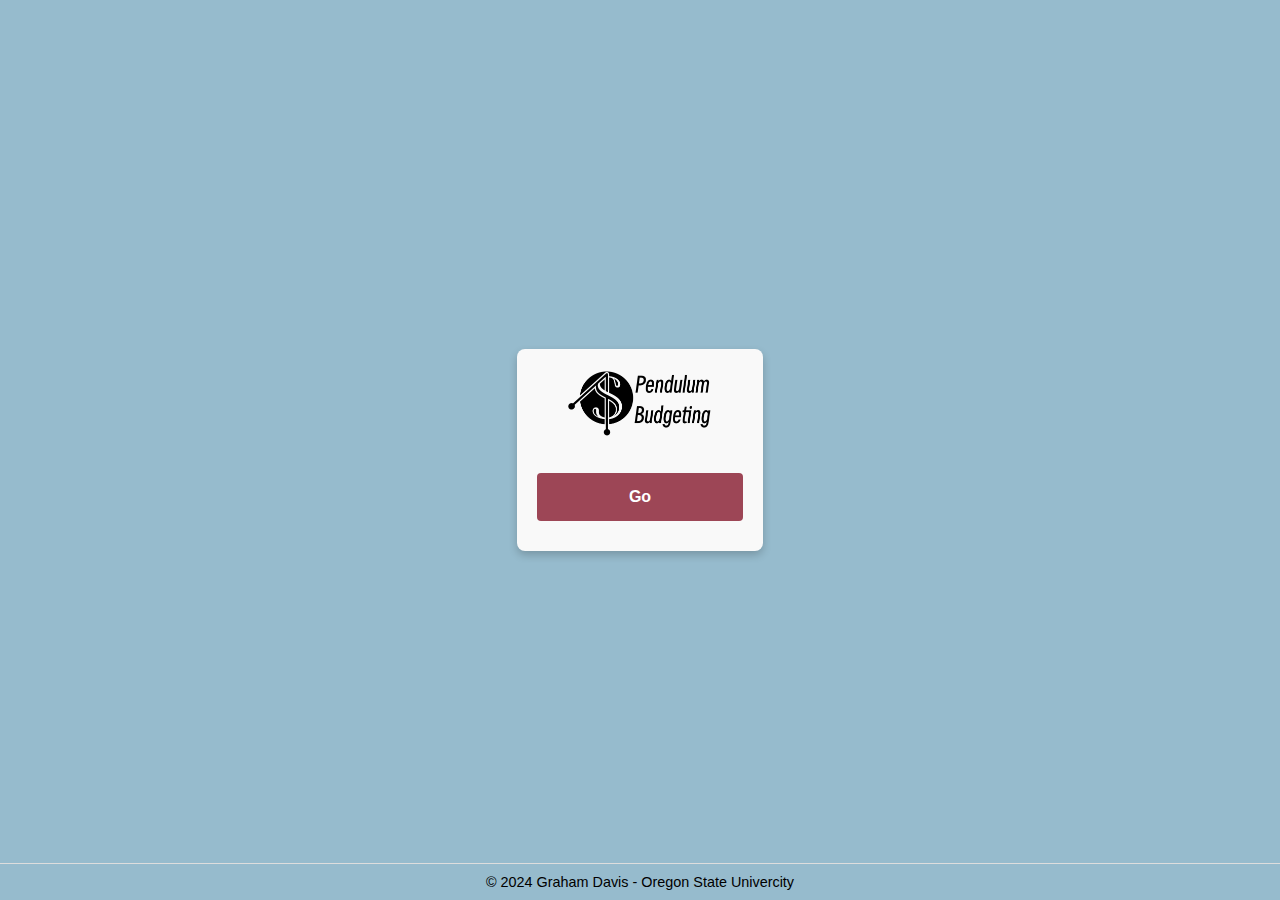
<file: HW5/index.html>
<!DOCTYPE html>
<html>
<head>
  <meta charset='utf-8'>
  <meta http-equiv='X-UA-Compatible' content='IE=edge'>
  <title>Pendulum</title>
  <meta name='viewport' content='width=device-width, initial-scale=1'>
  <link rel='stylesheet' type='text/css' media='screen' href='app.css'>
  <script src="app.js"></script>
</head>

<body>
  <div class="center-container">
      <img src="Images/LogoWithText.png" alt="Logo not found" class="logo">
      <button onclick="window.location.href='signup.html'">Go</button>
  </div>

  <footer>
    <p>&copy; 2024 Graham Davis - Oregon State Univercity</p>
  </footer>
  
</body>
</html>
</file>
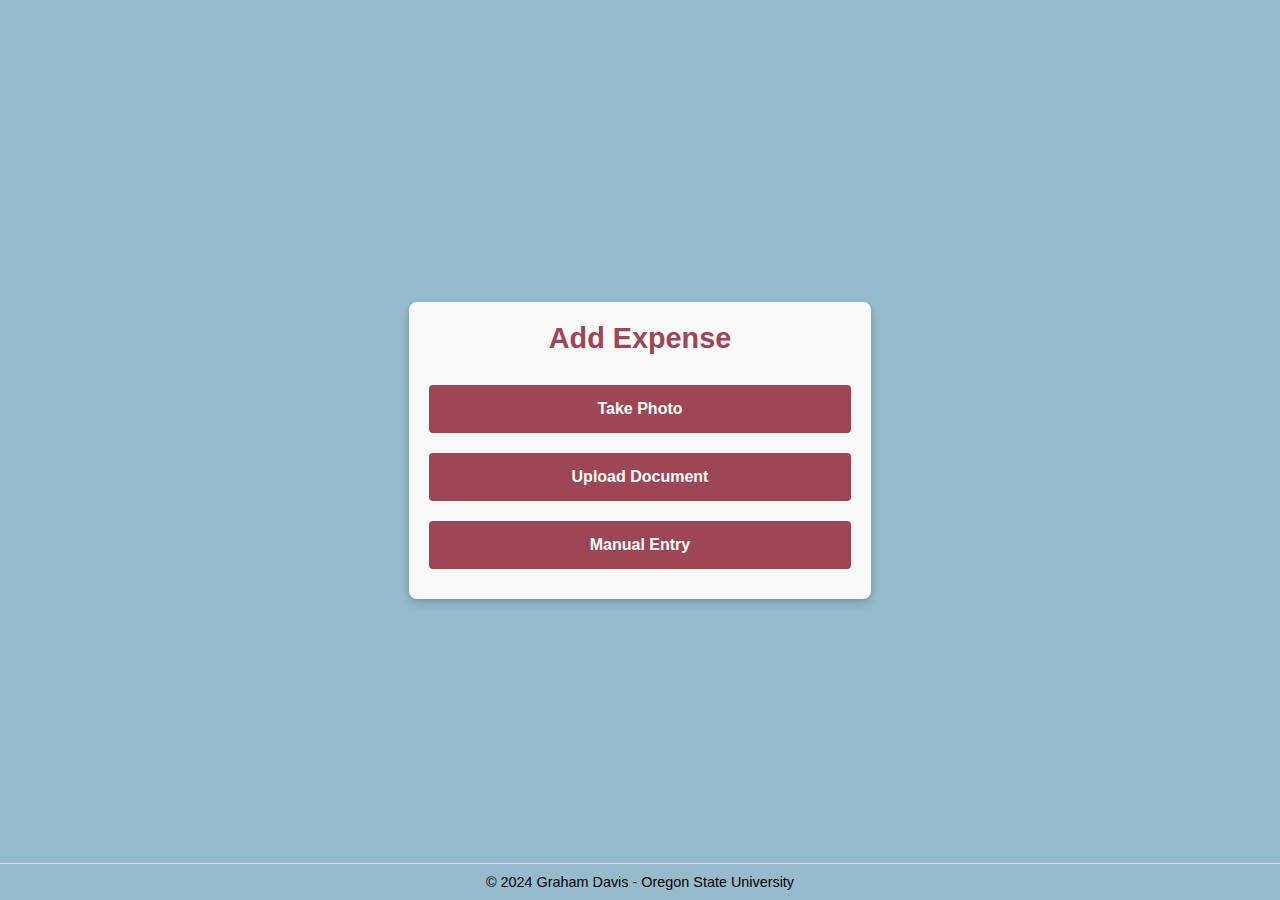
<file: HW5/addexpense.html>
<!DOCTYPE html>
<html lang="en">
<head>
    <meta charset="UTF-8">
    <meta name="viewport" content="width=device-width, initial-scale=1.0">
    <title>Pendulum App - Add Expense</title>
    <link rel="stylesheet" href="app.css">
</head>
<body>
    <div class="center-container">
        <h2>Add Expense</h2>
        
        <!-- Expense Entry Buttons -->
        <button onclick="takePhoto()">Take Photo</button>
        <button onclick="uploadDocument()">Upload Document</button>
        <button onclick="window.location.href='manualentry.html'">Manual Entry</button>
    </div>
    
    <footer>
        <p>&copy; 2024 Graham Davis - Oregon State University</p>
    </footer>
    <script src="app.js"></script>
</body>
</html>
</file>
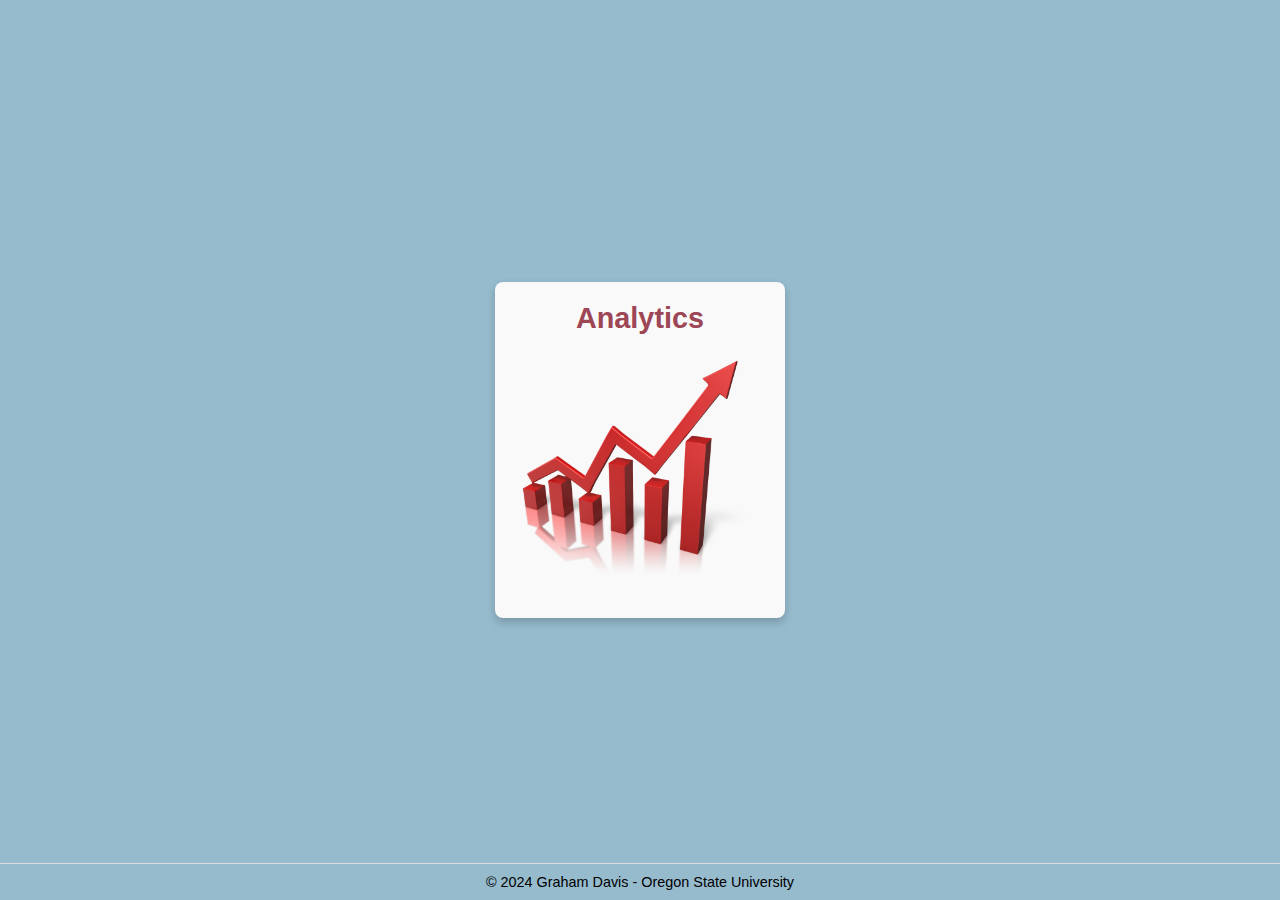
<file: HW5/analytics.html>
<!DOCTYPE html>
<html lang="en">
<head>
    <meta charset="UTF-8">
    <meta name="viewport" content="width=device-width, initial-scale=1.0">
    <title>Pendulum App - Analytics</title>
    <link rel="stylesheet" href="app.css">
</head>
<body>
    <div class="center-container">
        <h2>Analytics</h2>
        <!-- Display the graph image -->
        <img src="Images/graph.png" alt="Analytics Graph" class="graph">
    </div>
    <footer>
        <p>&copy; 2024 Graham Davis - Oregon State University</p>
    </footer>
    <script src="app.js"></script>
</body>
</html>
</file>
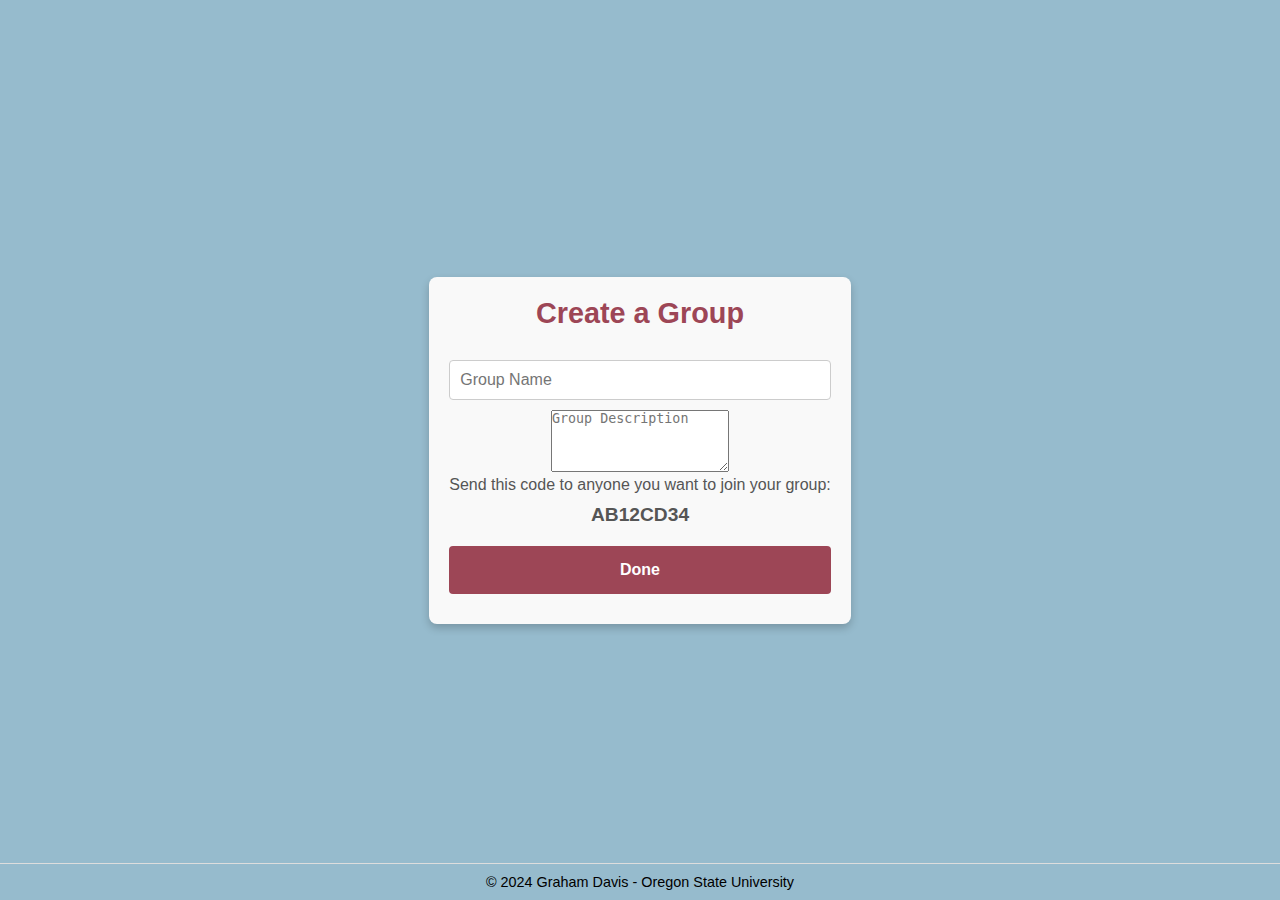
<file: HW5/create.html>
<!DOCTYPE html>
<html lang="en">
<head>
    <meta charset="UTF-8">
    <meta name="viewport" content="width=device-width, initial-scale=1.0">
    <title>Create Group</title>
    <link rel="stylesheet" href="app.css">
    <script src="app.js"></script>
</head>
<body>
    <div class="center-container">
        <h2>Create a Group</h2>
        <form action="home.html">
            <input type="text" placeholder="Group Name" required><br>
            <textarea placeholder="Group Description" rows="4" required></textarea><br>
            <p class="small-text">Send this code to anyone you want to join your group:</p>
            <p class="join-code">AB12CD34</p> <!-- Placeholder  -->
            <button type="submit">Done</button>
        </form>
    </div>
    <footer>
        <p>&copy; 2024 Graham Davis - Oregon State University</p>
    </footer>
</body>
</html>
</file>
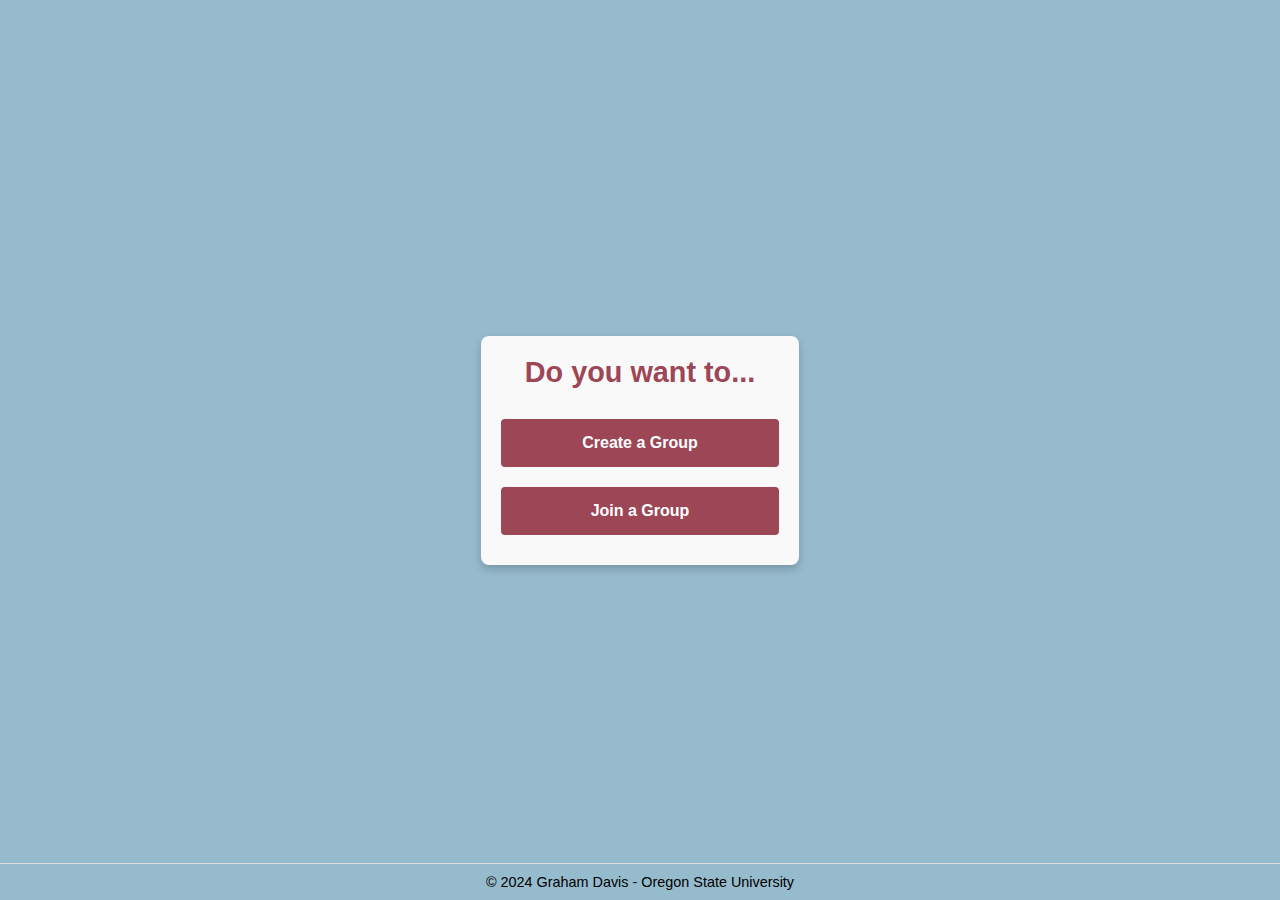
<file: HW5/createjoin.html>
<!DOCTYPE html>
<html lang="en">
<head>
    <meta charset="UTF-8">
    <meta name="viewport" content="width=device-width, initial-scale=1.0">
    <title>Create or Join a Group</title>
    <link rel="stylesheet" href="app.css">
    <script src="app.js"></script>
</head>
<body>
    <div class="center-container">
        <h2>Do you want to...</h2>
        <button onclick="window.location.href='create.html'">Create a Group</button>
        <button onclick="window.location.href='join.html'">Join a Group</button>
    </div>
    <footer>
        <p>&copy; 2024 Graham Davis - Oregon State University</p>
    </footer>
</body>
</html>
</file>
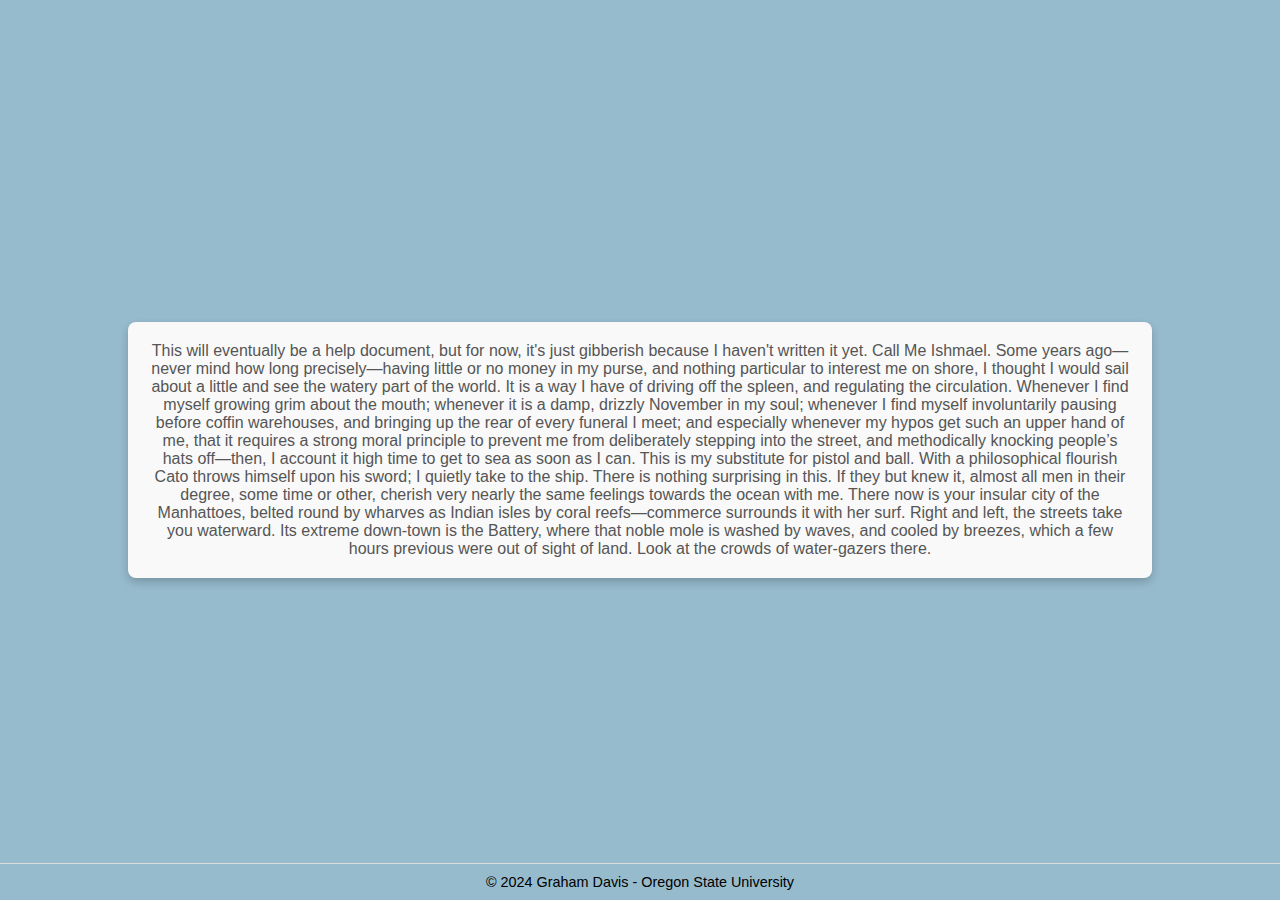
<file: HW5/help.html>
<!DOCTYPE html>
<html lang="en">
<head>
    <meta charset="UTF-8">
    <meta name="viewport" content="width=device-width, initial-scale=1.0">
    <title>Pendulum App - Help</title>
    <link rel="stylesheet" href="app.css">
</head>
<body>
    <div class="center-container">
        <p>This will eventually be a help document, but for now, it's just gibberish because I haven't written it yet. Call Me Ishmael. Some years ago—never mind how long precisely—having little or no money in my purse, and nothing particular to interest me on shore, I thought I would sail about a little and see the watery part of the world. It is a way I have of driving off the spleen, and regulating the circulation. Whenever I find myself growing grim about the mouth; whenever it is a damp, drizzly November in my soul; whenever I find myself involuntarily pausing before coffin warehouses, and bringing up the rear of every funeral I meet; and especially whenever my hypos get such an upper hand of me, that it requires a strong moral principle to prevent me from deliberately stepping into the street, and methodically knocking people’s hats off—then, I account it high time to get to sea as soon as I can. This is my substitute for pistol and ball. With a philosophical flourish Cato throws himself upon his sword; I quietly take to the ship. There is nothing surprising in this. If they but knew it, almost all men in their degree, some time or other, cherish very nearly the same feelings towards the ocean with me.
            There now is your insular city of the Manhattoes, belted round by wharves as Indian isles by coral reefs—commerce surrounds it with her surf. Right and left, the streets take you waterward. Its extreme down-town is the Battery, where that noble mole is washed by waves, and cooled by breezes, which a few hours previous were out of sight of land. Look at the crowds of water-gazers there.</p>
    </div>
    
    <footer>
        <p>&copy; 2024 Graham Davis - Oregon State University</p>
    </footer>
</body>
</html>
</file>
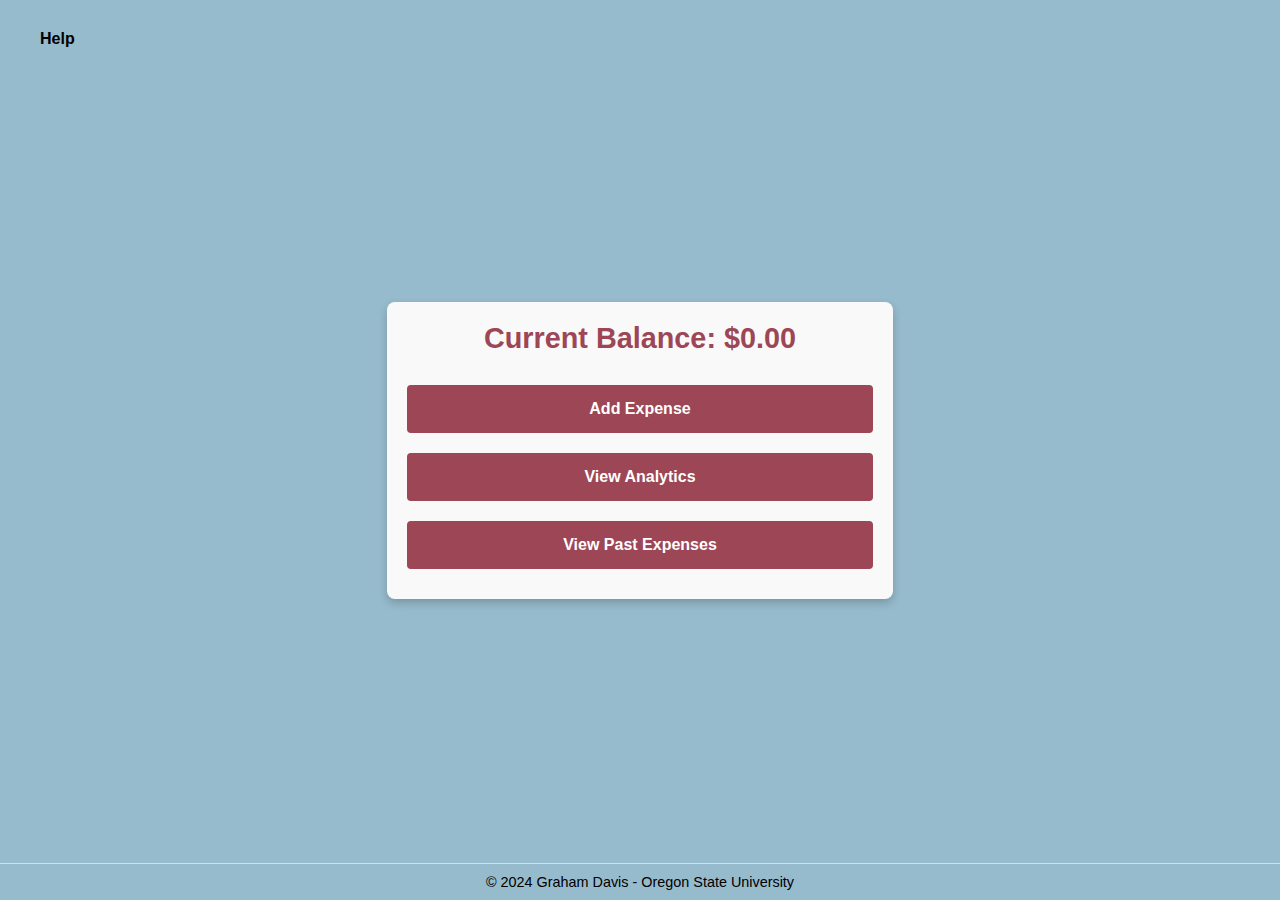
<file: HW5/home.html>
<!DOCTYPE html>
<html lang="en">
<head>
    <meta charset="UTF-8">
    <meta name="viewport" content="width=device-width, initial-scale=1.0">
    <title>Pendulum App - Home</title>
    <link rel="stylesheet" href="app.css">
</head>
<body>
    <!-- Help Button in the Top Left -->
    <a href="help.html" class="help-button">Help</a>
    
    <div class="center-container">
        <h2>Current Balance: $0.00</h2>
        
        <!-- Main Buttons -->
        <button onclick="window.location.href='addexpense.html'">Add Expense</button>
        <button onclick="window.location.href='analytics.html'">View Analytics</button>
        <button onclick="window.location.href='logs.html'">View Past Expenses</button>
    </div>
    
    <footer>
        <p>&copy; 2024 Graham Davis - Oregon State University</p>
    </footer>
    <script src="app.js"></script>
</body>
</html>
</file>
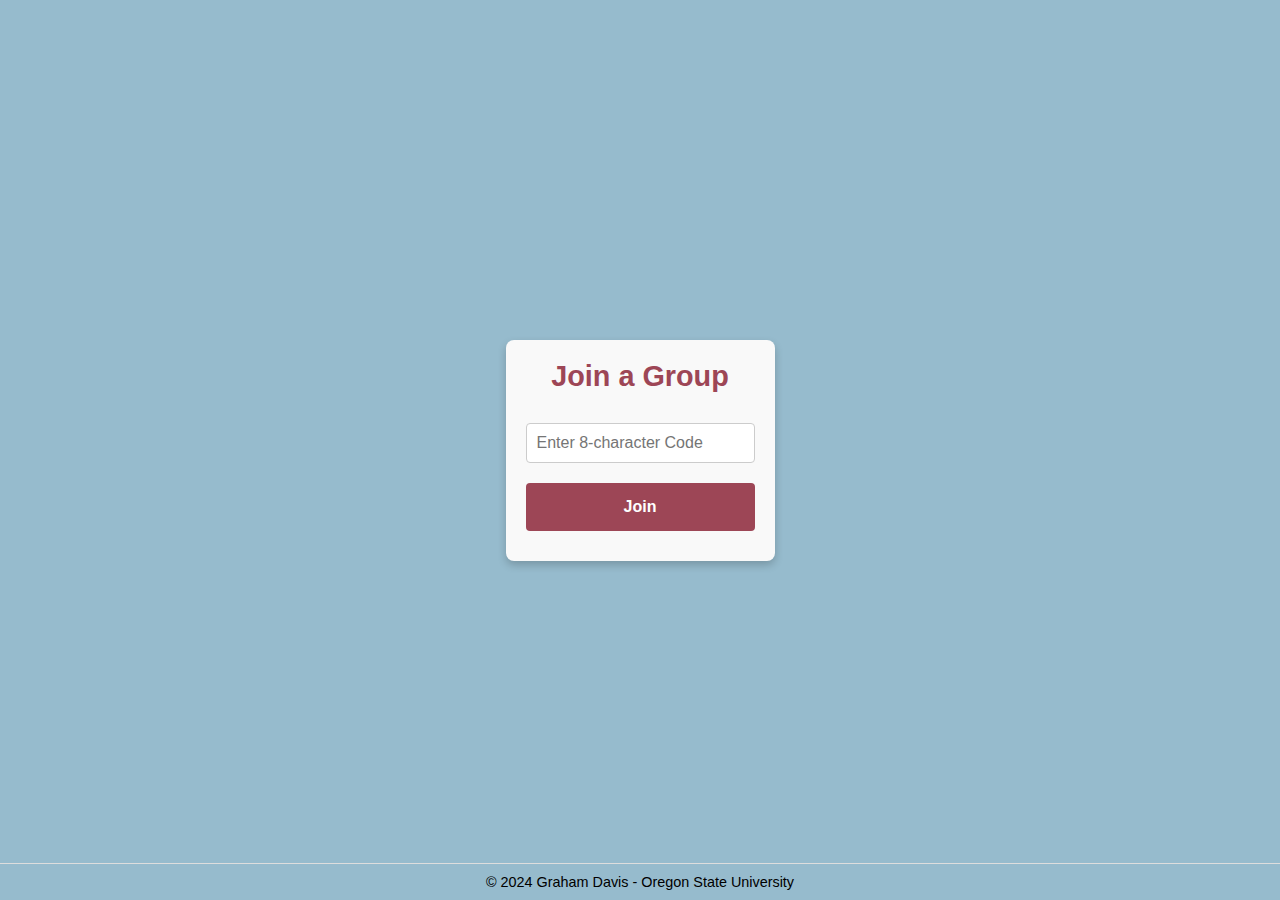
<file: HW5/join.html>
<!DOCTYPE html>
<html lang="en">
<head>
    <meta charset="UTF-8">
    <meta name="viewport" content="width=device-width, initial-scale=1.0">
    <title>Join Group</title>
    <link rel="stylesheet" href="app.css">
    <script src="app.js"></script>
</head>
<body>
    <div class="center-container">
        <h2>Join a Group</h2>
        <form action="home.html">
            <input type="text" placeholder="Enter 8-character Code" maxlength="8" required><br>
            <button type="submit">Join</button>
        </form>
    </div>
    <footer>
        <p>&copy; 2024 Graham Davis - Oregon State University</p>
    </footer>
</body>
</html>
</file>
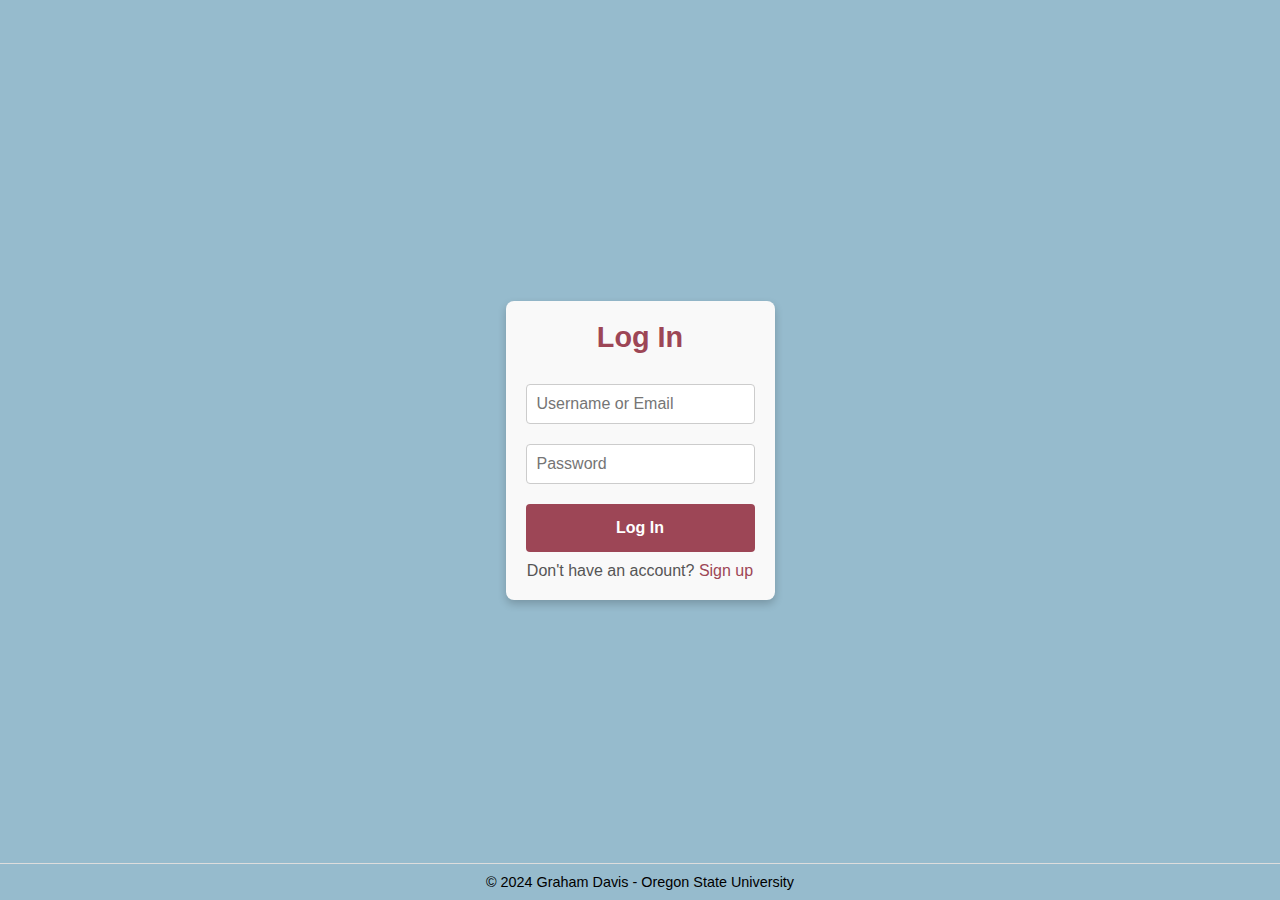
<file: HW5/login.html>
<!DOCTYPE html>
<html lang="en">
<head>
    <meta charset="UTF-8">
    <meta name="viewport" content="width=device-width, initial-scale=1.0">
    <title>Log In</title>
    <link rel="stylesheet" href="app.css">
    <script src="app.js"></script>
</head>
<body>
    <div class="center-container">
        <h2>Log In</h2>
        <form action="createjoin.html">
            <input type="text" placeholder="Username or Email" required><br>
            <input type="password" placeholder="Password" required><br>
            <button type="submit">Log In</button>
        </form>
        <p>Don't have an account? <a href="signup.html">Sign up</a></p>
    </div>
    <footer>
        <p>&copy; 2024 Graham Davis - Oregon State University</p>
    </footer>
</body>
</html>
</file>
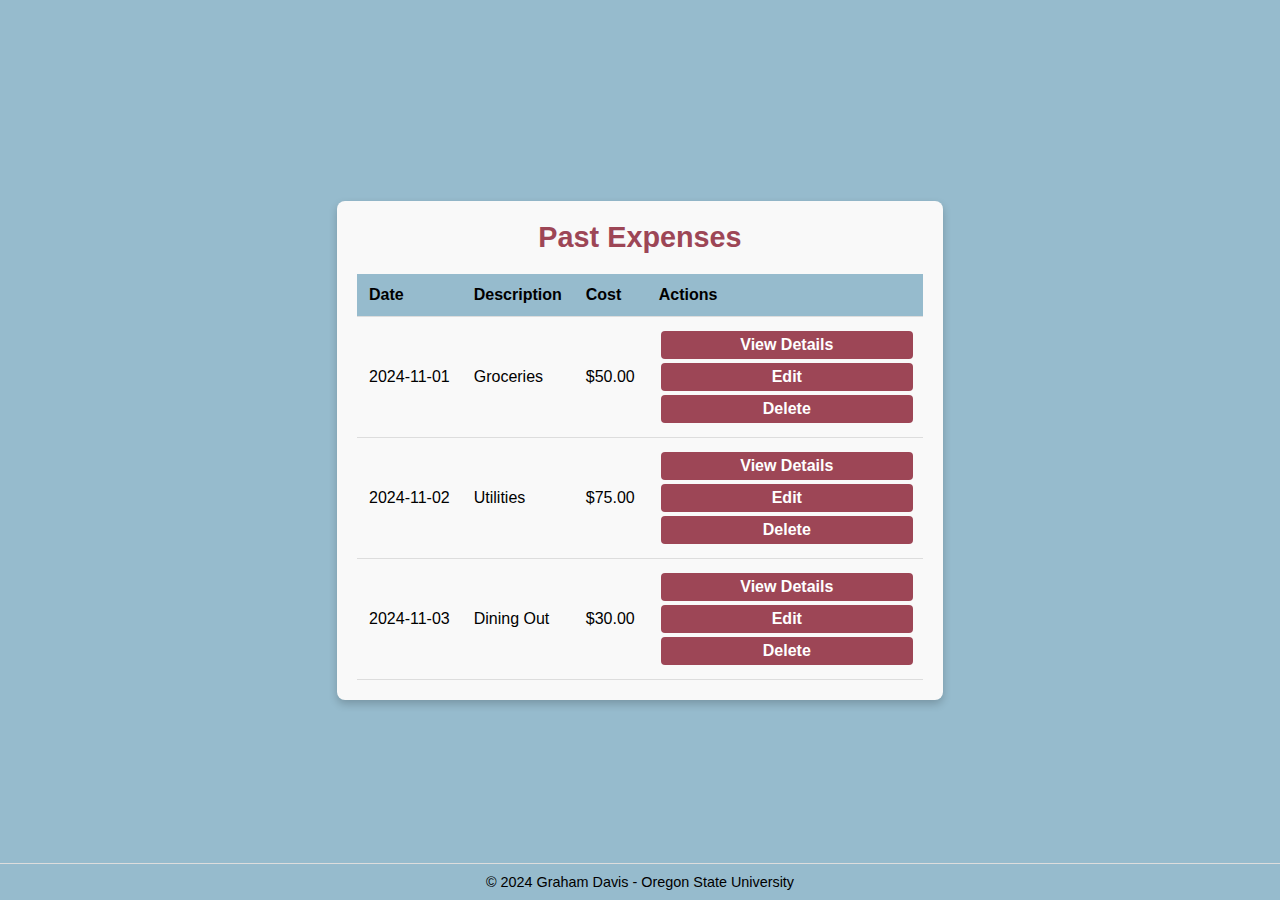
<file: HW5/logs.html>
<!DOCTYPE html>
<html lang="en">
<head>
    <meta charset="UTF-8">
    <meta name="viewport" content="width=device-width, initial-scale=1.0">
    <title>Pendulum App - Expense Logs</title>
    <link rel="stylesheet" href="app.css">
</head>
<body>
    <div class="center-container">
        <h2>Past Expenses</h2>
        
        <!-- Expense Table -->
        <table>
            <thead>
                <tr>
                    <th>Date</th>
                    <th>Description</th>
                    <th>Cost</th>
                    <th>Actions</th>
                </tr>
            </thead>
            <tbody>
                <tr>
                    <td>2024-11-01</td>
                    <td>Groceries</td>
                    <td>$50.00</td>
                    <td>
                        <button>View Details</button>
                        <button>Edit</button>
                        <!-- Delete button with confirmation dialog -->
                        <button onclick="confirmDelete()">Delete</button>
                    </td>
                </tr>
                <tr>
                    <td>2024-11-02</td>
                    <td>Utilities</td>
                    <td>$75.00</td>
                    <td>
                        <button>View Details</button>
                        <button>Edit</button>
                        <button onclick="confirmDelete()">Delete</button>
                    </td>
                </tr>
                <tr>
                    <td>2024-11-03</td>
                    <td>Dining Out</td>
                    <td>$30.00</td>
                    <td>
                        <button>View Details</button>
                        <button>Edit</button>
                        <button onclick="confirmDelete()">Delete</button>
                    </td>
                </tr>
            </tbody>
        </table>
    </div>
    <footer>
        <p>&copy; 2024 Graham Davis - Oregon State University</p>
    </footer>
    <script src="app.js"></script>
</body>
</html>
</file>
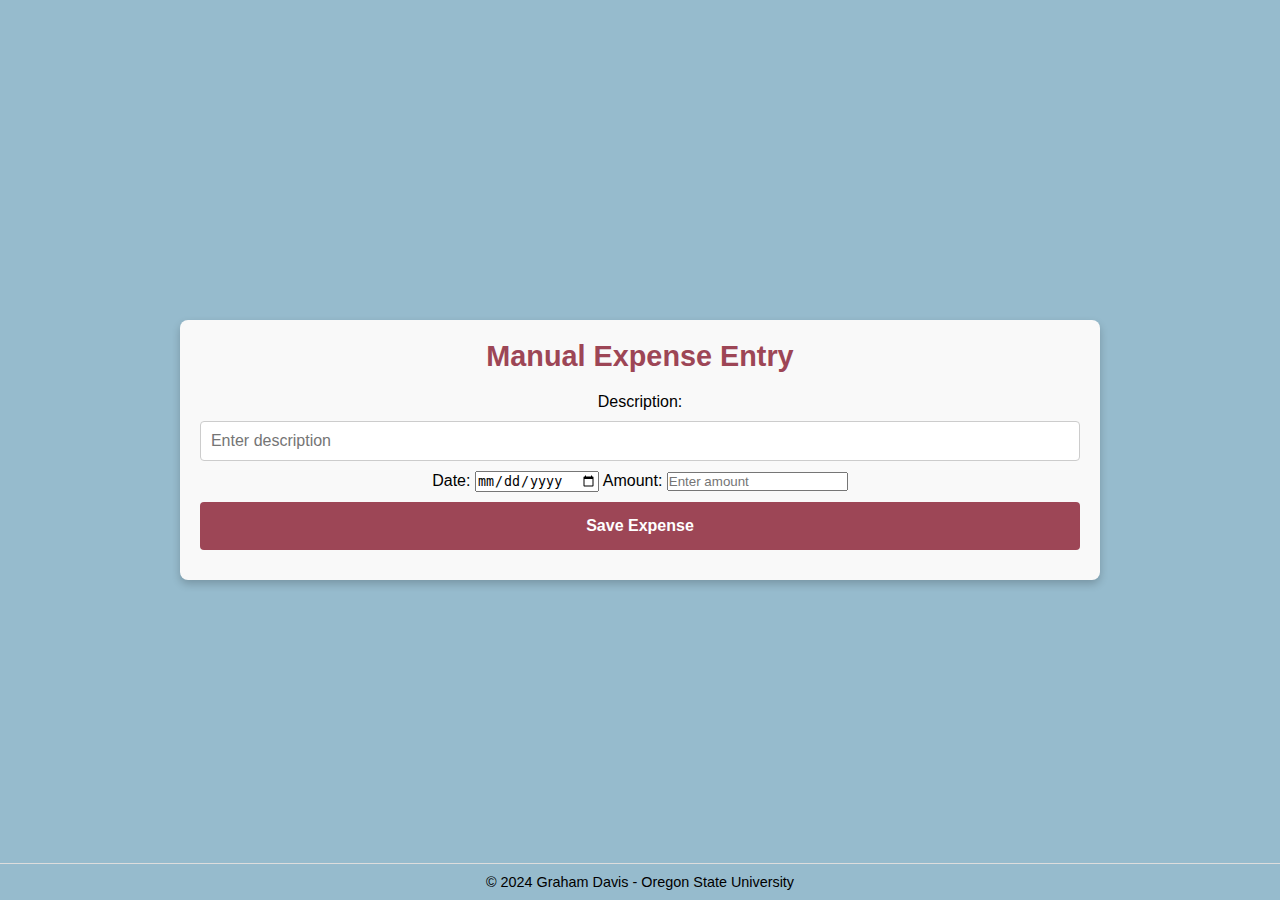
<file: HW5/manualentry.html>
<!DOCTYPE html>
<html lang="en">
<head>
    <meta charset="UTF-8">
    <meta name="viewport" content="width=device-width, initial-scale=1.0">
    <title>Pendulum App - Manual Entry</title>
    <link rel="stylesheet" href="app.css">
</head>
<body>
    <div class="center-container">
        <h2>Manual Expense Entry</h2>
        
        <form>
            <label for="description">Description:</label>
            <input type="text" id="description" name="description" placeholder="Enter description" required>
            
            <label for="date">Date:</label>
            <input type="date" id="date" name="date" required>
            
            <label for="amount">Amount:</label>
            <input type="number" id="amount" name="amount" placeholder="Enter amount" step="0.01" required>
            
            <button type="submit">Save Expense</button>
        </form>
    </div>
    
    <footer>
        <p>&copy; 2024 Graham Davis - Oregon State University</p>
    </footer>
</body>
</html>
</file>
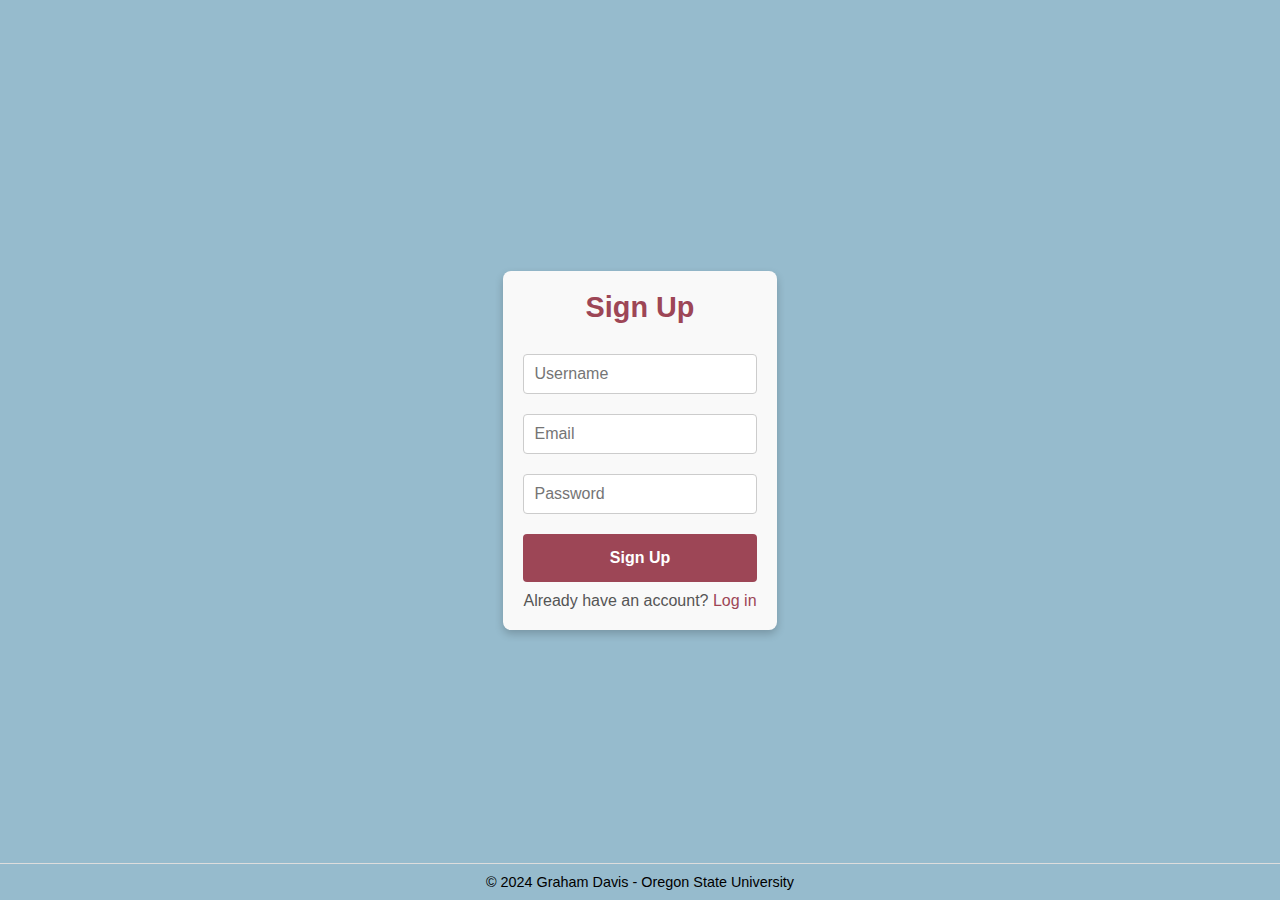
<file: HW5/signup.html>
<!DOCTYPE html>
<html lang="en">
<head>
    <meta charset="UTF-8">
    <meta name="viewport" content="width=device-width, initial-scale=1.0">
    <title>Sign Up</title>
    <link rel="stylesheet" href="app.css">
    <script src="app.js"></script>
</head>
<body>
    <div class="center-container">
        <h2>Sign Up</h2>
        <form action="createjoin.html">
            <input type="text" placeholder="Username" required><br>
            <input type="email" placeholder="Email" required><br>
            <input type="password" placeholder="Password" required><br>
            <button type="submit">Sign Up</button>
        </form>
        <p>Already have an account? <a href="login.html">Log in</a></p>
    </div>
    <footer>
        <p>&copy; 2024 Graham Davis - Oregon State University</p>
    </footer>
</body>
</html>
</file>
<file: HW5/app.css>
* {
    margin: 0;
    padding: 0;
    box-sizing: border-box;
}

body {
    font-family: Arial, sans-serif;
    display: flex;
    align-items: center;
    justify-content: center;
    height: 100vh;
    margin: 0;
    background-color: #f0f0f0;
}

.center-container {
    max-width: 80%;  
    margin: 0 auto;
    padding: 20px;
    background-color: #f9f9f9;
    border-radius: 8px;
    box-shadow: 0 4px 8px rgba(0, 0, 0, 0.2);
    text-align: center;
}

.center-container h2 {
    color: #9d4656;
    font-size: 1.8em;
    margin-bottom: 20px;
}

#balance {
    font-size: 1.5em;
    font-weight: bold;
    color: #9d4656; /* Primary color */
}

.logo {
    width: 150px;
    margin-bottom: 20px;
}

.graph {
    width: 250px;
    margin-bottom: 20px;
}

h1, h2 {
    color: #9d4656;
    margin-bottom: 20px;
}

.small-text {
    font-size: 10;
}

.join-code {
    font-size: 1.2em;
    font-weight: bold;
    color: #9d4656;
    margin: 10px 0;
}

button {
    width: 100%;
    padding: 15px;
    margin: 10px 0;
    border: none;
    border-radius: 4px;
    background-color: #9d4656;
    color: #ffffff;
    font-size: 16px;
    font-weight: bold;
    cursor: pointer;
}

button:hover {
    background-color: #7c3843;
}


input[type="text"], input[type="email"], input[type="password"] {
    width: 100%;
    padding: 10px;
    margin: 10px 0;
    border: 1px solid #ccc;
    border-radius: 4px;
    font-size: 16px;
}

a {
    color: #9d4656;
    text-decoration: none;
}

a:hover {
    text-decoration: underline;
}

footer {
    position: fixed;
    bottom: 0;
    left: 50%;
    transform: translateX(-50%);
    width: 100%;
    text-align: center;
    padding: 10px;
    background-color: #96bbcd; 
    color: #000000; 
    font-size: 0.9em;
    border-top: 1px solid #ddd;
}

.center-container p {
    color: #555; 
}

body {
    background-color: #96bbcd; 
}


table {
    width: 100%;
    border-collapse: collapse;
    margin-top: 20px;
}

th, td {
    padding: 12px;
    text-align: left;
    border-bottom: 1px solid #ddd;
}

th {
    background-color: #96bbcd; 
    color: #000;
}

table button {
    padding: 5px 10px;
    margin: 2px 2px;
    background-color: #9d4656; 
    color: #ffffff;
    border: none;
    border-radius: 4px;
    cursor: pointer;
}

table button:hover {
    background-color: #7c3843;
}

.help-button {
    position: fixed;
    top: 20px;
    left: 20px;
    padding: 10px 20px;
    background-color: #96bbcd;  /* Secondary color */
    color: #000;
    text-decoration: none;
    border-radius: 5px;
    font-size: 1em;
    font-weight: bold;
}

.help-button:hover {
    background-color: #7aa4b5;
}
</file>
